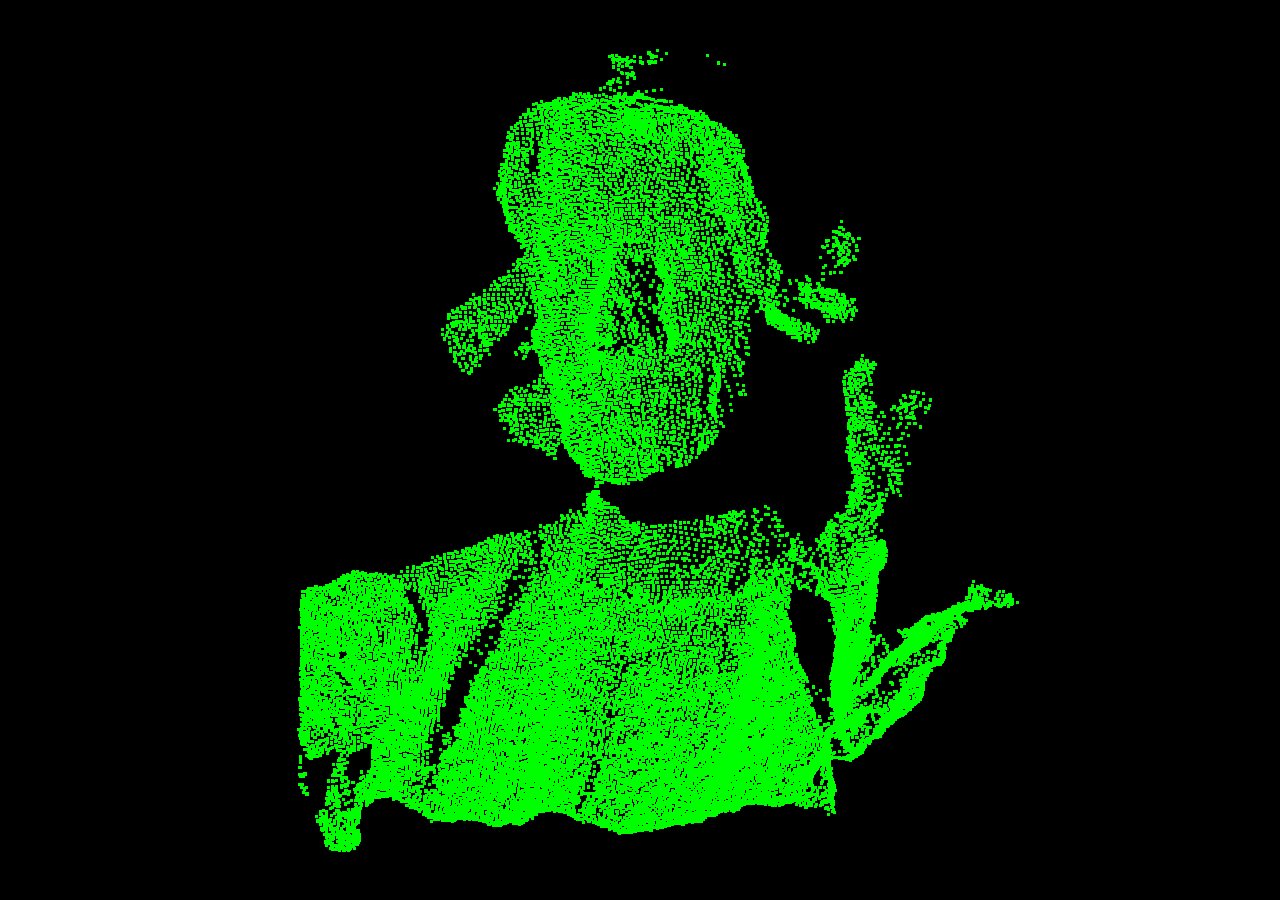
<file: pc_viewer/test.html>
<!DOCTYPE html>
<html lang="en">
	<head>
		<meta charset="utf-8">
		<meta name="viewport" content="width=device-width, user-scalable=no, minimum-scale=1.0, maximum-scale=1.0">
		<style type="text/css">
			body {
				margin: 0;
				background-color: #000;
				color: #fff;
				font-family: Monospace;
				font-size: 13px;
				line-height: 24px;
				overscroll-behavior: none;
			}

			a {
				color: #ff0;
				text-decoration: none;
			}

			a:hover {
				text-decoration: underline;
			}

			button {
				cursor: pointer;
				text-transform: uppercase;
			}

			#info {
				position: absolute;
				top: 0px;
				width: 100%;
				padding: 10px;
				box-sizing: border-box;
				text-align: center;
				-moz-user-select: none;
				-webkit-user-select: none;
				-ms-user-select: none;
				user-select: none;
				pointer-events: none;
				z-index: 1; /* TODO Solve this in HTML */
			}

			a, button, input, select {
				pointer-events: auto;
			}

			.dg.ac {
				-moz-user-select: none;
				-webkit-user-select: none;
				-ms-user-select: none;
				user-select: none;
				z-index: 2 !important; /* TODO Solve this in HTML */
			}

			#overlay {
				position: absolute;
				z-index: 2;
				top: 0;
				left: 0;
				width: 100%;
				height: 100%;
				display: flex;
				align-items: center;
				justify-content: center;
				background: rgba(0,0,0,0.7);
			}

				#overlay button {
					background: #ffffff;
					border: 0;
					color: #000000;
					padding: 16px 20px;
					text-transform: uppercase;
					cursor: pointer;
				}

			#notSupported {
				width: 50%;
				margin: auto;
				background-color: #f00;
				margin-top: 20px;
				padding: 10px;
			}

		</style>
	</head>
	<body>
        <script type="module">

            import * as THREE from './three.module.js';

            import { XYZLoader } from './XYZLoader.js';

            let camera, scene, renderer, clock;

            let points;

            init();
            animate();

            function init() {

                camera = new THREE.PerspectiveCamera( 2, window.innerWidth / window.innerHeight, 0.1, 100 );
                camera.position.set( 10, 0, 10 );

                scene = new THREE.Scene();
                scene.add( camera );
                camera.lookAt( scene.position );

                clock = new THREE.Clock();

                const loader = new XYZLoader();
                loader.load( './pp_pc.xyz', function ( geometry ) {

                    geometry.center();

                    const vertexColors = ( geometry.hasAttribute( 'color' ) === false );
                            
                    console.log(geometry.hasAttribute( 'color' ))

                            const material = new THREE.PointsMaterial( { color: "#00FF00", size: 0.1, vertexColors: vertexColors } );

                    points = new THREE.Points( geometry, material );
                    scene.add( points );

                } );

                //

                renderer = new THREE.WebGLRenderer();
                renderer.setPixelRatio( window.devicePixelRatio );
                renderer.setSize( window.innerWidth, window.innerHeight );
                document.body.appendChild( renderer.domElement );

                //

                window.addEventListener( 'resize', onWindowResize, false );

            }

            function onWindowResize() {

                camera.aspect = window.innerWidth / window.innerHeight;
                camera.updateProjectionMatrix();

                renderer.setSize( window.innerWidth, window.innerHeight );

            }

            function animate() {

                requestAnimationFrame( animate );

                const delta = clock.getDelta();

                if ( points ) {

                    //points.rotation.x += delta * 0.2;
                    points.rotation.y += delta * 0.5;

                }

                renderer.render( scene, camera );

            }

        </script>

    </body>
</html>
</file>
